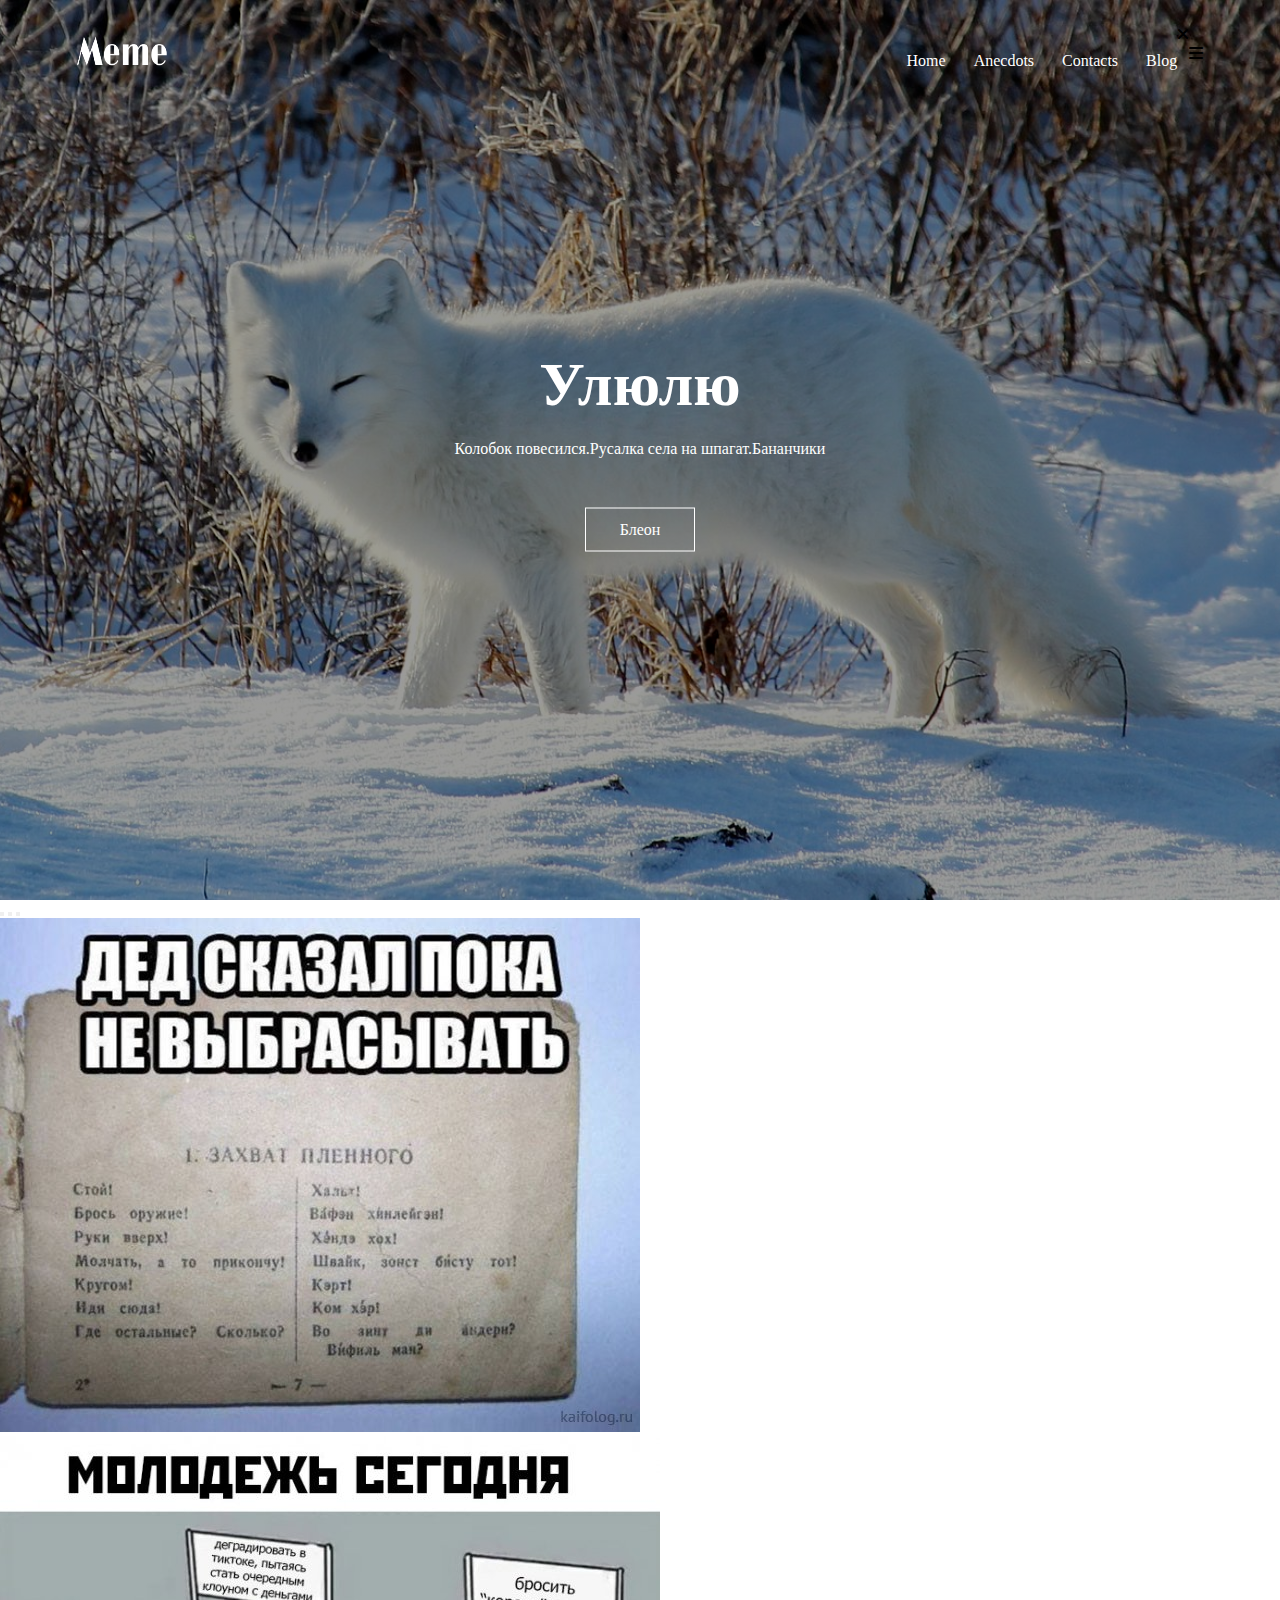
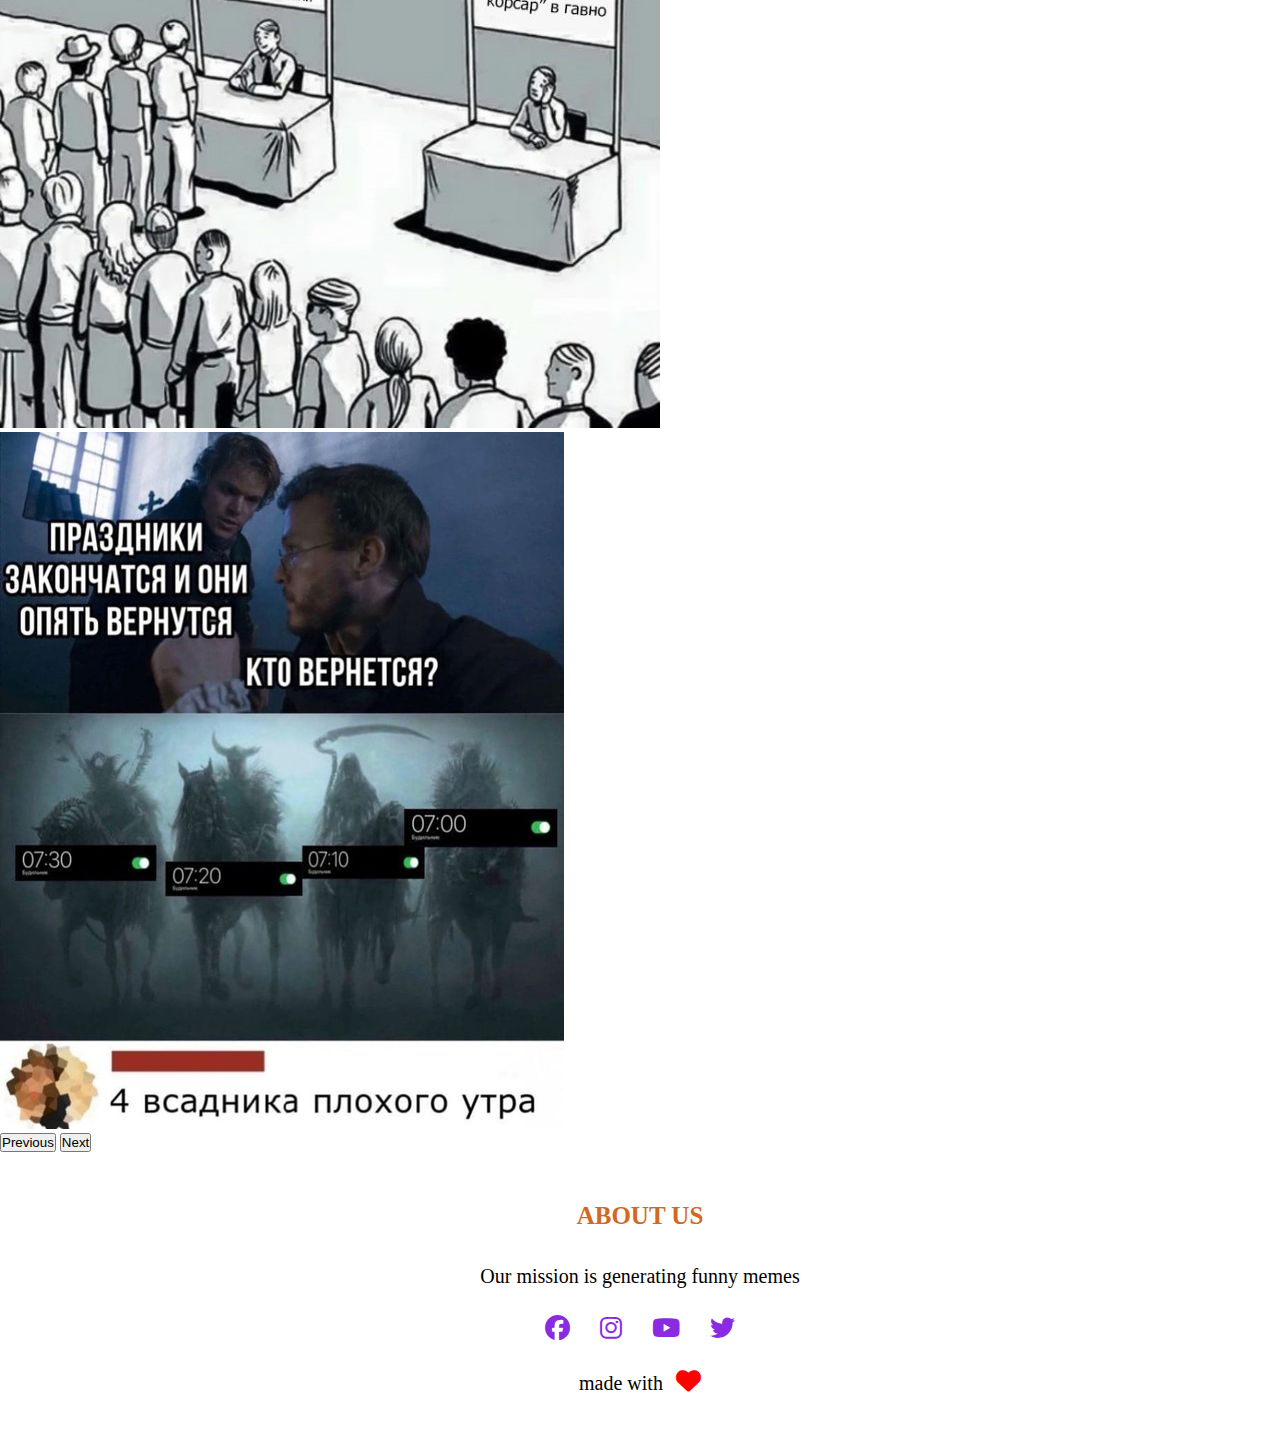
<file: index.html>
<!DOCTYPE html>
<html lang="en">
<head>
    <meta charset="UTF-8">
    <meta name="viewport" content="width=device-width, initial-scale=1.0">
    <title>home</title>
    <link rel="stylesheet" href="style.css">
    <link href="https://cdn.jsdelivr.net/npm/bootstrap@5.3.2/dist/css/bootstrap.min.css" rel="stylesheet" integrity="sha384-T3c6CoIi6uLrA9TneNEoa7RxnatzjcDSCmG1MXxSR1GAsXEV/Dwwykc2MPK8M2HN" crossorigin="anonymous">
    <link rel="stylesheet" href="https://cdnjs.cloudflare.com/ajax/libs/font-awesome/6.2.0/css/all.min.css"> 
</head>
<body>
    <header> 
        <nav>
            <a href="index.html"><img src="./images/Meme (1).png" alt=""></a>
            <div class="nav-links" id="navLinks">
              <i class="fa-solid fa-xmark" onclick="hideMenu()"></i>
            <ul>
                    <li>
                        <a href="index.html">Home</a>
                    </li>
                    <li>
                        <a href="anecdotes.html">Anecdots</a>
                    </li>
                    <li>
                        <a href="contacts.html">Contacts</a>
                    </li>
                    <li>
                        <a href="blog.html">Blog</a>
                    </li>
                </ul>
            </div>
            <i class="fa-solid fa-bars" onclick="showMenu()"></i> 
        </nav>
    </header>
    <main>
        <section class="home">
            <h1>Улюлю</h1>
            <p>Колобок повесился.Русалка села на шпагат.Бананчики</p>
            <a class="btn" href="https://play.google.com/store/apps/details?id=com.ZtepGC.BubbleKvass&hl=ru&gl=US" target="_blank" rel="noopener noreferrer">Блеон</a>
        </section>
        <div id="carouselExampleIndicators" class="carousel slide mx-auto" >
            <div class="carousel-indicators">
              <button type="button" data-bs-target="#carouselExampleIndicators" data-bs-slide-to="0" class="active" aria-current="true" aria-label="Slide 1"></button>
              <button type="button" data-bs-target="#carouselExampleIndicators" data-bs-slide-to="1" aria-label="Slide 2"></button>
              <button type="button" data-bs-target="#carouselExampleIndicators" data-bs-slide-to="2" aria-label="Slide 3"></button>
            </div>
            <div style="width:100%" class="carousel-inner">
              <div class="carousel-item active">
                <img    src="./images/1675414426_003.jpeg" class="d-block w-100" alt="...">
              </div>
              <div class="carousel-item">
                <img   src="./images/1704449549_pressa_tv_mem-01.jpeg" class="d-block w-100" alt="...">
              </div>
              <div class="carousel-item">
                <img   src="./images/17b04f3e3c2b87a16b0d23758d93a400.jpg" class="d-block w-100" alt="...">
              </div>
            </div>
            <button class="carousel-control-prev" type="button" data-bs-target="#carouselExampleIndicators" data-bs-slide="prev">
              <span class="carousel-control-prev-icon" aria-hidden="true"></span>
              <span class="visually-hidden">Previous</span>
            </button>
            <button class="carousel-control-next" type="button" data-bs-target="#carouselExampleIndicators" data-bs-slide="next">
              <span class="carousel-control-next-icon" aria-hidden="true"></span>
              <span class="visually-hidden">Next</span>
            </button>
          </div>
    </main>
    <footer>
      <h4>About us</h4>
      <p>Our mission is generating funny memes</p>
      <div class="icons">
        <i class="fa-brands fa-facebook"></i>
        <i class="fa-brands fa-instagram"></i>
        <i class="fa-brands fa-youtube"></i>
        <i class="fa-brands fa-twitter"></i>
        </div>
      <p>made with <i class="fa-solid fa-heart"></i></p>
    </footer>
    <script>
      var menu = document.getElementById("navLinks");

      function showMenu() {
          menu.style.right = '0';
      }

      function hideMenu() {
          menu.style.right = '-200px'
      }
  </script> 
    <script src="https://cdn.jsdelivr.net/npm/bootstrap@5.3.2/dist/js/bootstrap.bundle.min.js" integrity="sha384-C6RzsynM9kWDrMNeT87bh95OGNyZPhcTNXj1NW7RuBCsyN/o0jlpcV8Qyq46cDfL" crossorigin="anonymous"></script>
</body>
</html>
</file>
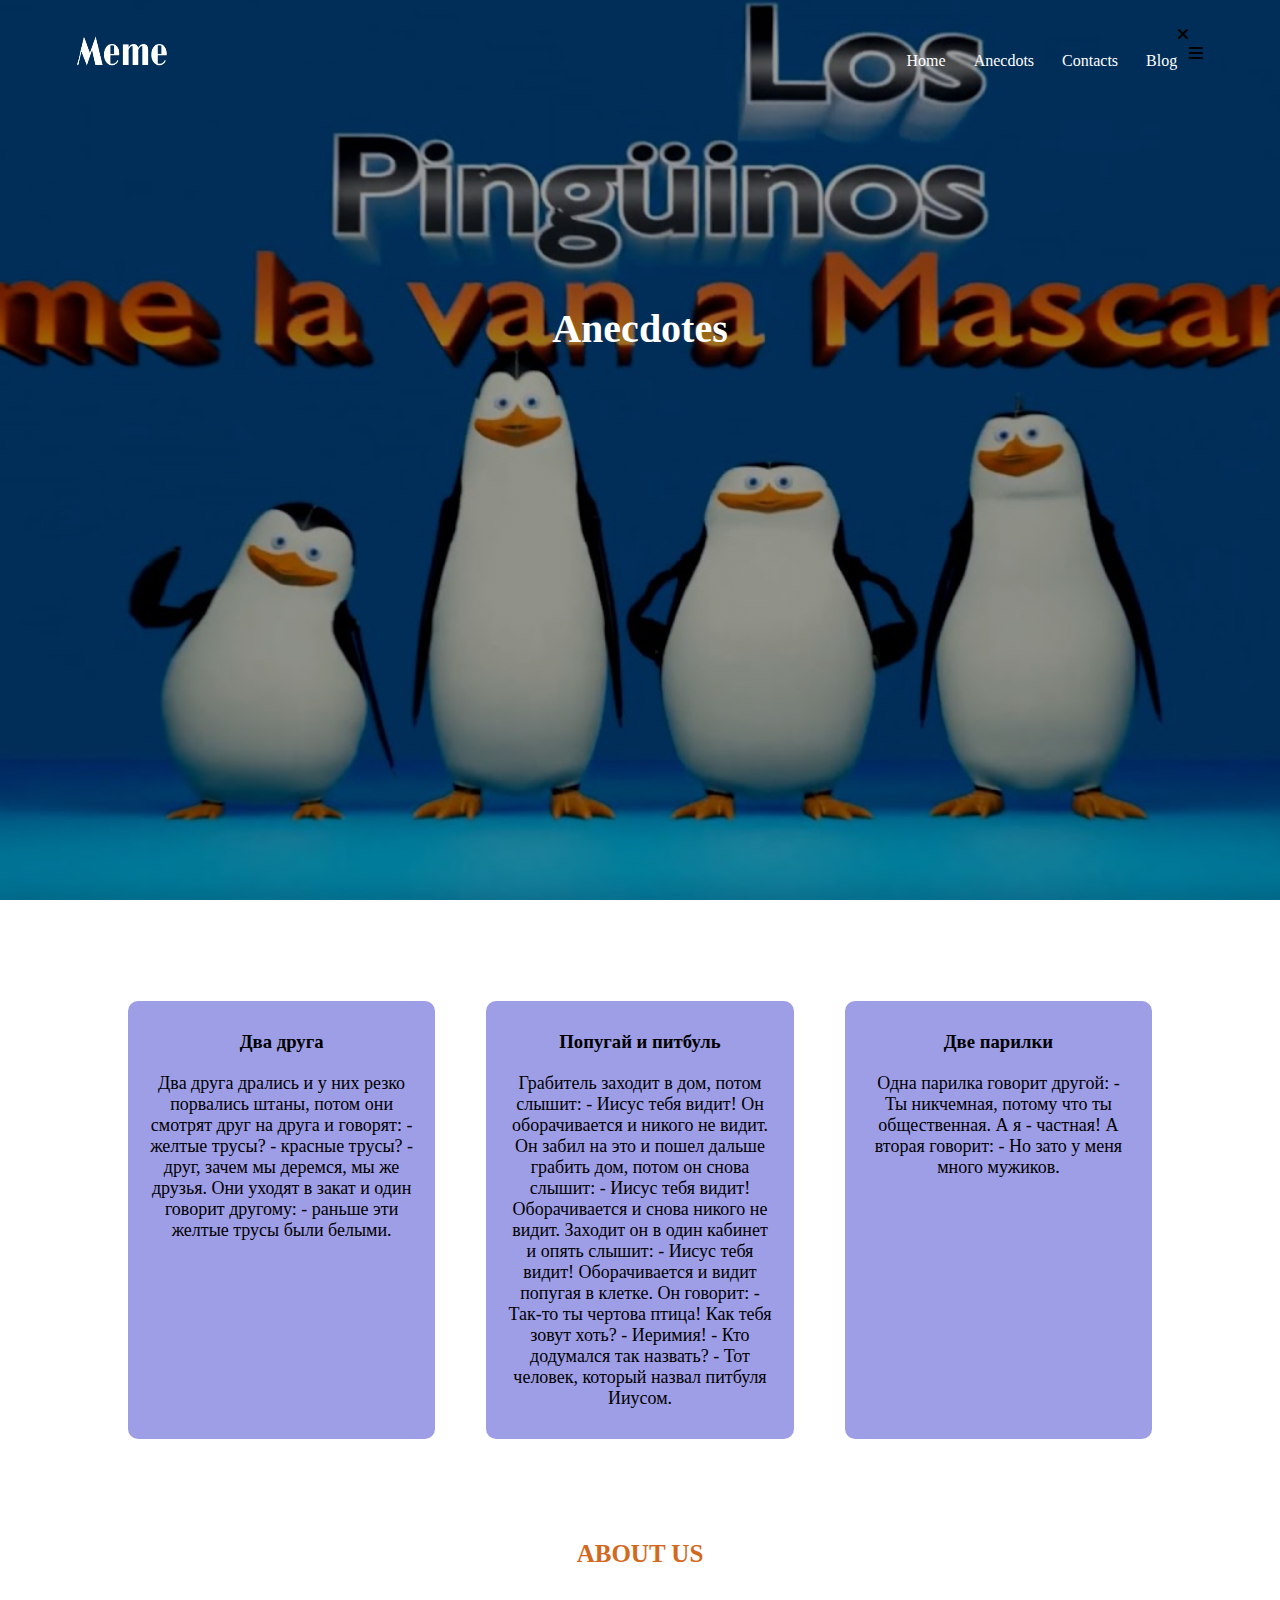
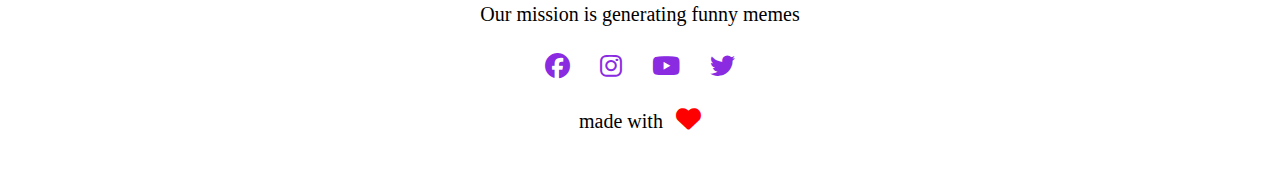
<file: anecdotes.html>
<!DOCTYPE html>
<html lang="en">
<head>
    <meta charset="UTF-8">
    <meta name="viewport" content="width=device-width, initial-scale=1.0">
    <title>Anecdotes</title>
    <link rel="stylesheet" href="style.css">
    <link href="https://cdn.jsdelivr.net/npm/bootstrap@5.3.2/dist/css/bootstrap.min.css" rel="stylesheet" integrity="sha384-T3c6CoIi6uLrA9TneNEoa7RxnatzjcDSCmG1MXxSR1GAsXEV/Dwwykc2MPK8M2HN" crossorigin="anonymous">
    <link rel="stylesheet" href="https://cdnjs.cloudflare.com/ajax/libs/font-awesome/6.2.0/css/all.min.css"> 
</head>
<body>
    <section class="sub-header">
        <nav>
            <a href="index.html"><img src="./images/Meme (1).png" alt=""></a>
            <div class="nav-links" id="navLinks">
              <i class="fa-solid fa-xmark" onclick="hideMenu()"></i>
            <ul>
                    <li>
                        <a href="index.html">Home</a>
                    </li>
                    <li>
                        <a href="anecdotes.html">Anecdots</a>
                    </li>
                    <li>
                        <a href="contacts.html">Contacts</a>
                    </li>
                    <li>
                        <a href="blog.html">Blog</a>
                    </li>
                </ul>
            </div>
            <i class="fa-solid fa-bars" onclick="showMenu()"></i> 
        </nav>
        <h1>Anecdotes</h1>
    </section>
    <main>
        <section class="anecdotes">
        <div class="row">
            <div class=" anecdotes-col">
            <h3>Два друга</h3>
            <p>Два друга дрались и у них резко порвались штаны, потом они смотрят друг на друга и говорят:
                - желтые трусы?
                - красные трусы?
                - друг, зачем мы деремся, мы же друзья.
                Они уходят в закат и один говорит другому:
                - раньше эти желтые трусы были белыми. </p>
            </div>
            <div class="anecdotes-col">
                <h3>Попугай и питбуль</h3>
                <p>Грабитель заходит в дом, потом слышит: 
                    - Иисус тебя видит!
                    Он оборачивается и никого не видит. Он забил на это и пошел дальше грабить дом, потом он снова слышит:
                    - Иисус тебя видит!
                    Оборачивается и снова никого не видит. 
                    Заходит он в один кабинет и опять слышит:
                    - Иисус тебя видит!
                    Оборачивается и видит попугая в клетке. Он говорит:
                    - Так-то ты чертова птица! Как тебя зовут хоть?
                    - Иеримия!
                    - Кто додумался так назвать? 
                    - Тот человек, который назвал питбуля Ииусом. </p>
            </div>
            <div class="anecdotes-col">
                <h3>Две парилки</h3>
                <p>Одна парилка говорит другой:
                    - Ты никчемная, потому что ты общественная. А я - частная!
                    А вторая говорит:
                    - Но зато у меня много мужиков. </p>
            </div>
        </div>
        </section>
    </main>
    <footer>
        <h4>About us</h4>
        <p>Our mission is generating funny memes</p>
        <div class="icons">
          <i class="fa-brands fa-facebook"></i>
          <i class="fa-brands fa-instagram"></i>
          <i class="fa-brands fa-youtube"></i>
          <i class="fa-brands fa-twitter"></i>
          </div>
        <p>made with <i class="fa-solid fa-heart"></i></p>
      </footer>  
      <script>
        var menu = document.getElementById("navLinks");
  
        function showMenu() {
            menu.style.right = '0';
        }
  
        function hideMenu() {
            menu.style.right = '-200px'
        }
    </script> 
</body>
</html>
</file>
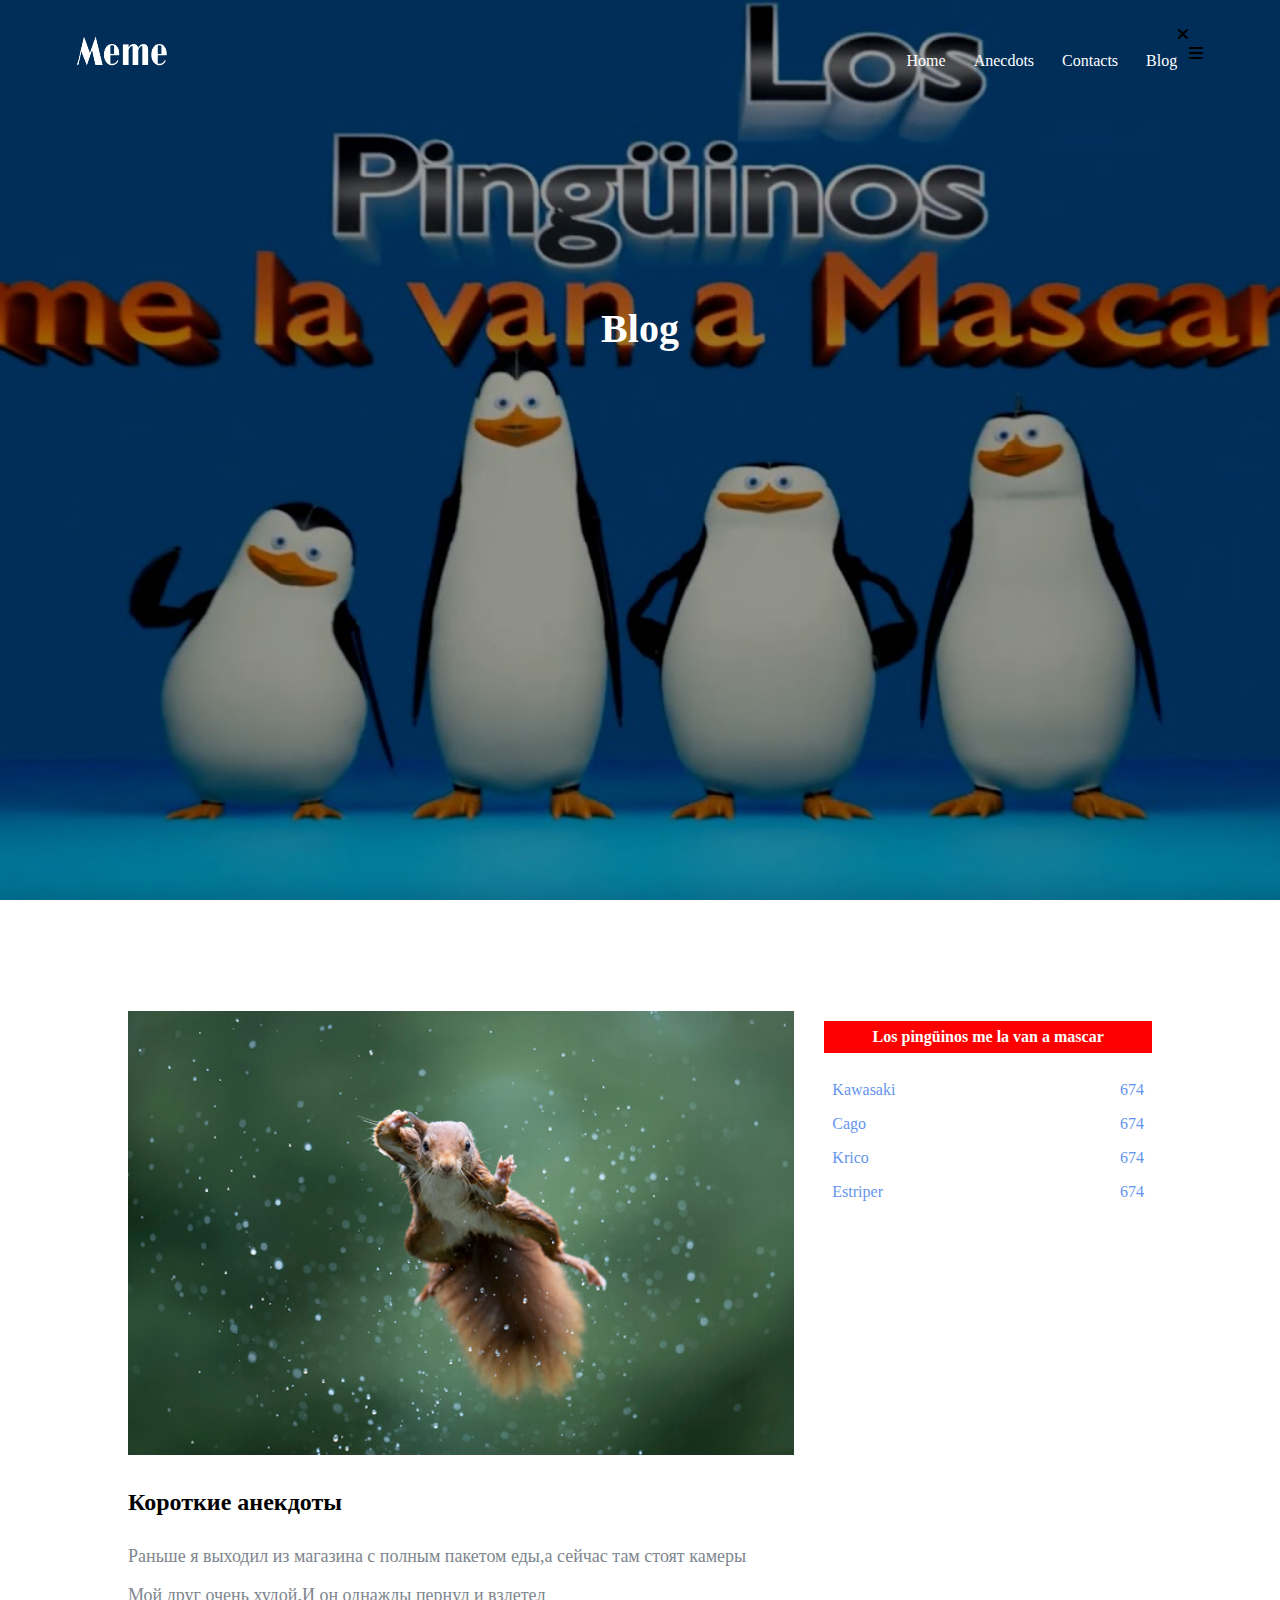
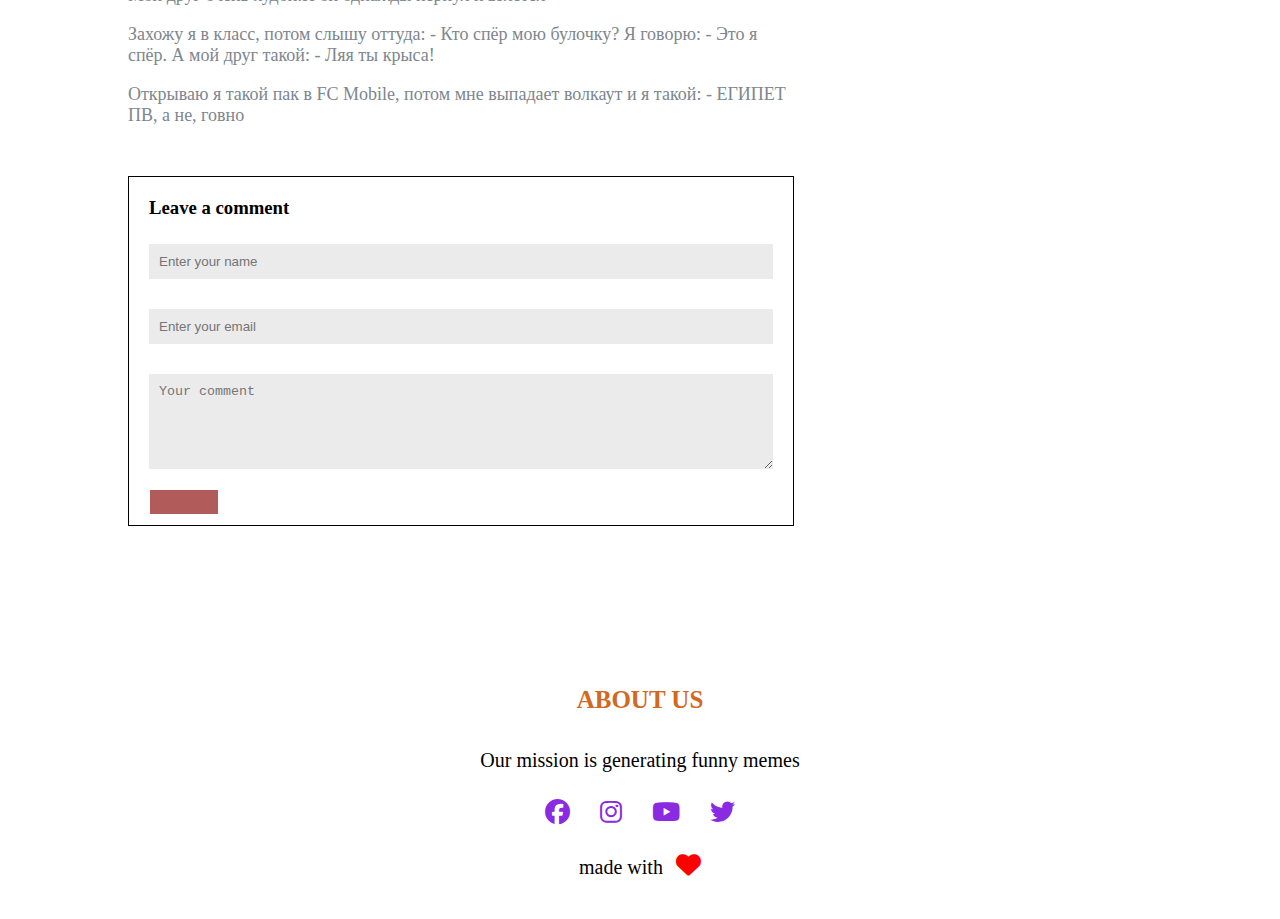
<file: blog.html>
<!DOCTYPE html>
<html lang="en">
<head>
    <meta charset="UTF-8">
    <meta name="viewport" content="width=device-width, initial-scale=1.0">
    <title>Blog</title>
    <link rel="stylesheet" href="style.css">
    <link rel="stylesheet" href="https://cdnjs.cloudflare.com/ajax/libs/font-awesome/6.2.0/css/all.min.css"> 
</head>
<body>
    <section class="sub-header">
        <nav>
            <a href="index.html"><img src="./images/Meme (1).png" alt=""></a>
            <div class="nav-links" id="navLinks">
              <i class="fa-solid fa-xmark" onclick="hideMenu()"></i>
            <ul>
                    <li>
                        <a href="index.html">Home</a>
                    </li>
                    <li>
                        <a href="anecdotes.html">Anecdots</a>
                    </li>
                    <li>
                        <a href="contacts.html">Contacts</a>
                    </li>
                    <li>
                        <a href="blog.html">Blog</a>
                    </li>
                </ul>
            </div>
            <i class="fa-solid fa-bars" onclick="showMenu()"></i> 
        </nav> 
        <h1>Blog</h1>
    </section>
    <main>
        <section class="blog">
            <div class="row">
              <div class="blog-left">
                <img src="./images/upload-01-pic_32ratio_600x400-600x400-65572.jpg" alt="">
                <h2>Короткие анекдоты</h2>
                <p>Раньше я выходил из магазина с полным пакетом еды,а сейчас там стоят камеры</p>
                <br>
                <p>Мой друг очень худой.И он однажды пернул и взлетел</p>
                <br>
                  <p>Захожу я в класс, потом слышу оттуда:
                    - Кто спёр мою булочку?
                    Я говорю:
                    - Это я спёр.
                    А мой друг такой: 
                    - Ляя ты крыса! </p>
                    <br>
                    <p>Открываю я такой пак в FC Mobile, потом мне выпадает волкаут и я такой:
                        - ЕГИПЕТ ПВ, а не, говно </p>
                        <div class="comment-box">
                        <h3>Leave a comment</h3>
                        <form class="comment-form">
                        <input type="text" placeholder="Enter your name">
                        <input type="text" placeholder="Enter your email">
                        <textarea rows="5" placeholder="Your comment"></textarea>
                        <button type="submit" class="btn red-btn"></button>
                    </form>
              </div> 
            </div>
            <div class="blog-right">
            <h3>Los pingüinos me la van a mascar </h3>
            <div>
                <span>Kawasaki</span>
                <span>674</span>
            </div>
            <div>
                <span>Cago</span>
                <span>674</span>
            </div>
            <div>
                <span>Krico</span>
                <span>674</span>
            </div>
            <div>
                <span>Estriper</span>
                <span>674</span>
            </div>
            </div>
        </div> 
        </section>
    </main> 
    <footer>
        <h4>About us</h4>
        <p>Our mission is generating funny memes</p>
        <div class="icons">
          <i class="fa-brands fa-facebook"></i>
          <i class="fa-brands fa-instagram"></i>
          <i class="fa-brands fa-youtube"></i>
          <i class="fa-brands fa-twitter"></i>
          </div>
        <p>made with <i class="fa-solid fa-heart"></i></p>
      </footer> 
      <script>
        var menu = document.getElementById("navLinks");
  
        function showMenu() {
            menu.style.right = '0';
        }
  
        function hideMenu() {
            menu.style.right = '-200px'
        }
    </script>   
</body>
</html>
</file>
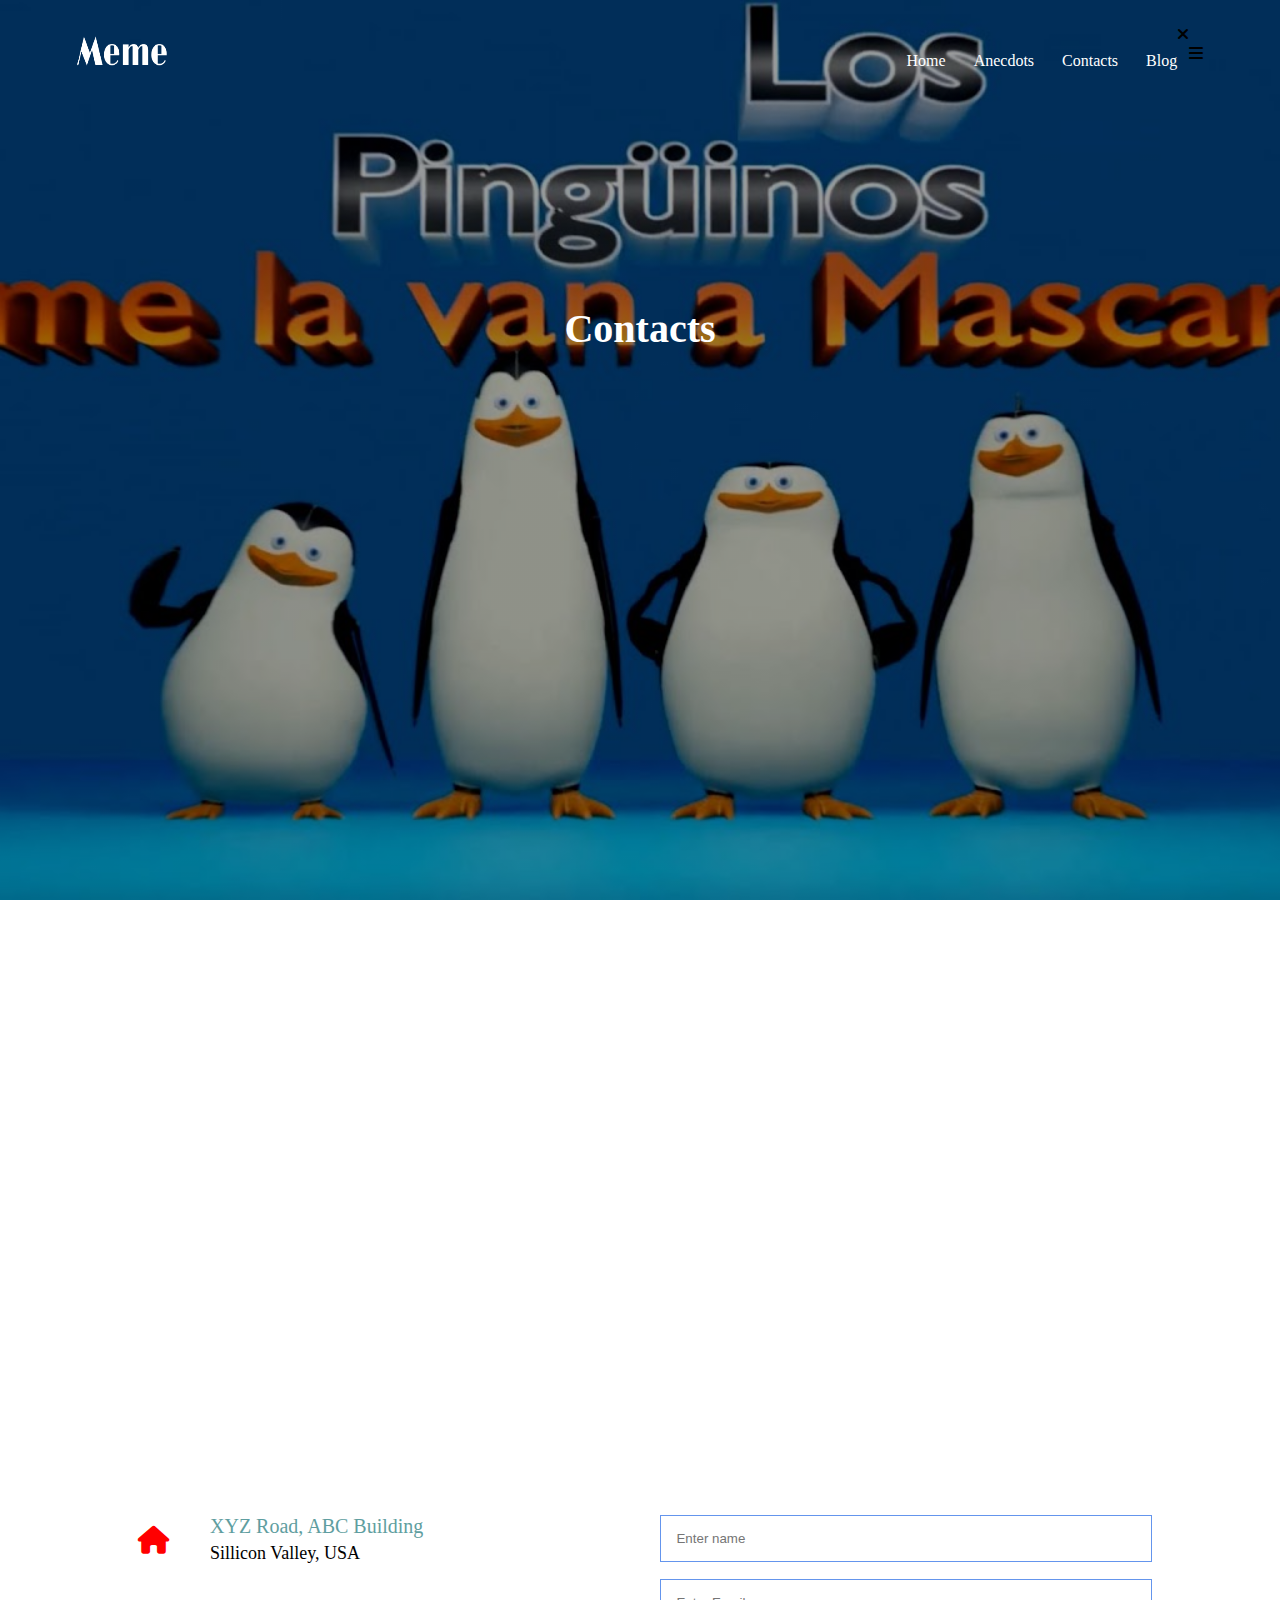
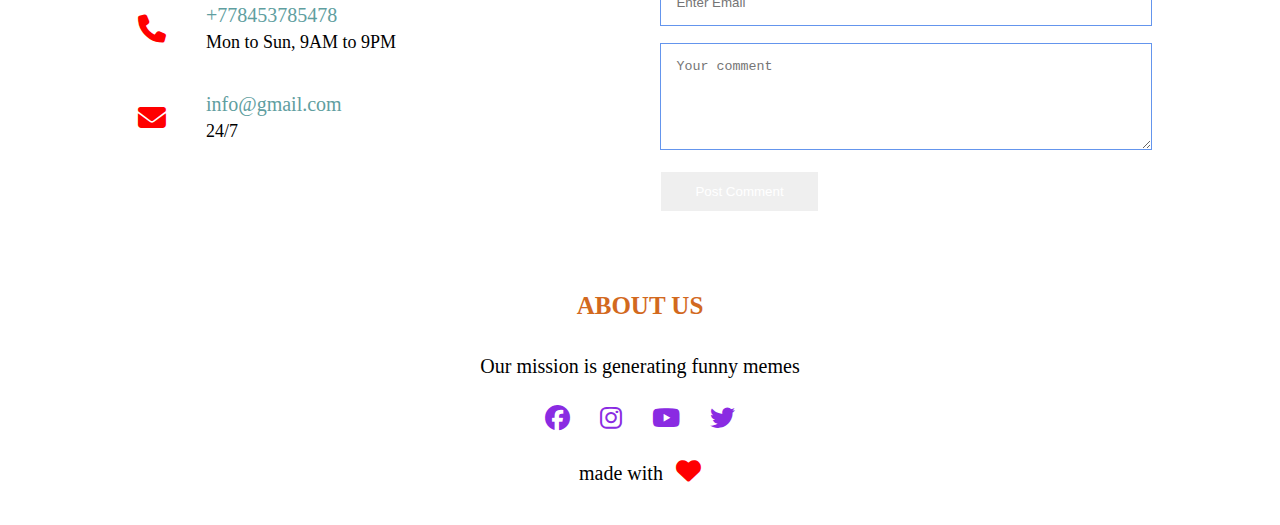
<file: contacts.html>
<!DOCTYPE html>
<html lang="en">
<head>
    <meta charset="UTF-8">
    <meta name="viewport" content="width=device-width, initial-scale=1.0">
    <title>Contacts</title>
    <link rel="stylesheet" href="style.css">
    <link rel="stylesheet" href="
https://cdnjs.cloudflare.com/ajax/libs/font-awesome/6.2.0/css/all.min.css
"> 
</head>
<body>
    <section class="sub-header">
        <nav>
            <a href="index.html"><img src="./images/Meme (1).png" alt=""></a>
            <div class="nav-links" id="navLinks">
              <i class="fa-solid fa-xmark" onclick="hideMenu()"></i>
            <ul>
                    <li>
                        <a href="index.html">Home</a>
                    </li>
                    <li>
                        <a href="anecdotes.html">Anecdots</a>
                    </li>
                    <li>
                        <a href="contacts.html">Contacts</a>
                    </li>
                    <li>
                        <a href="blog.html">Blog</a>
                    </li>
                </ul>
            </div>
            <i class="fa-solid fa-bars" onclick="showMenu()"></i> 
        </nav>
        <h1>Contacts</h1>
    </section>
       <main>
        <section class="location">
            <iframe src="https://yandex.ru/map-widget/v1/?um=constructor%3A8aceb111b8014a11eb3ab95a96da25ad4769c87b7841df61ba82f44b7441edfc&amp;source=constructor" width="500" height="400" frameborder="0"></iframe>
        </section>
        <section class="contact-us">
            <div class="row">
            <div class="contact-col">
             <div>
                <i class="fa-solid fa-house"></i>
                <span>
                    <h5>XYZ Road, ABC Building </h5>
                    <p>Sillicon Valley, USA </p>
                </span>
             </div>
             <div>
                <i class="fa-solid fa-phone"></i>
                <span>
                    <h5>+778453785478</h5>
                    <p>Mon to Sun, 9AM to 9PM </p>
                </span>
             </div>
             <div>
                <i class="fa-solid fa-envelope"></i>
                <span>
                    <h5>info@gmail.com</h5>
                    <p>24/7 </p>
                </span>
             </div>
            </div>
            <div class=" contact-col">
            <form>
                <input type="text" placeholder="Enter name">
                <input type="text" placeholder="Enter Email">
                <textarea rows="5" placeholder="Your comment"></textarea>
                <button type="submit" class="btn red-btn">Post Comment</button>
            </form>
            </div>
            </div>
        </section>
       </main>
    <footer>
        <h4>About us</h4>
        <p>Our mission is generating funny memes</p>
        <div class="icons">
          <i class="fa-brands fa-facebook"></i>
          <i class="fa-brands fa-instagram"></i>
          <i class="fa-brands fa-youtube"></i>
          <i class="fa-brands fa-twitter"></i>
          </div>
        <p>made with <i class="fa-solid fa-heart"></i></p>
      </footer>
      <script>
      var menu = document.getElementById("navLinks");

      function showMenu() {
          menu.style.right = '0';
      }

      function hideMenu() {
          menu.style.right = '-200px'
      }
  </script>    
</body>
</html>
</file>
<file: style.css>
*{
    margin: 0;
    padding: 0;
}
header{
    min-height: 100vh;
    width: 100%;
    background-image: linear-gradient(rgba(0, 0, 0, 0.392),rgba(0, 0, 0, 0.392)),
    url("./images/Arctic_fox_\(6375719339\).jpg");
    background-position: center;
    background-size: cover;
    position: relative;
}
nav{
    display: flex;
    justify-content: space-between;
    align-items: center;
    padding: 2% 6%;
}
nav img{
    width: 90px;
    height: 30px;
}
.nav-links{
    flex: 1;
    text-align: right;
}
.nav-links ul li{
    list-style: none;
    display: inline-block;
    padding: 8px 12px;
    position: relative;
}
.nav-links ul li a{
      font-size: 16px;
      color: white;
      text-decoration: none;
}
.nav-links ul li::after{
    content: "";
    width: 0%;
    height: 2px;
    background-color: rgb(242, 0, 0);
    display: block;
    margin: auto;
    transition: 0.5s;
}
.nav-links ul li:hover::after{
    width: 100%;
}
.home{
    width: 90%;
    color: white;
    position: absolute;
    top: 50%;
    left: 50%;
    transform: translate(-50%, -50%);
    text-align: center;
}
.home h1{
    font-size: 62px;
    color: rgb(255, 255, 255);
}
.home p{
    font-size: 16px;
    margin: 10px 0 40px;
}
.btn{
    display: inline-block;
    text-decoration: none;
    color: white;
    border: 1px solid white;
    padding: 12px 34px;
    position: relative;
    cursor: pointer;
}
.btn:hover{
    border: 1px solid rgb(206, 40, 40);
    background-color: rgb(206, 40, 40);
    transition: 1s;
}
footer{
    text-align: center;
    width: 100%;
    padding: 30px 0;
}
footer h4{
    margin-bottom: 25px;
    margin-top: 20px;
    font-weight: 600;
    font-size: 25px;
    text-transform: uppercase;
    color: chocolate;
} 
.icons i{
    color: blueviolet;
    margin: 0 13px;
    cursor: pointer;
    padding: 18px 0;
    font-size: 25px;
}
footer p{
    font-size: 20px;
}
.fa-heart{
    color: red;
    font-size: 25px;
    margin-left: 8px;
}
.anecdotes{
    width: 80%;
    text-align: center;
    margin: auto;
    padding-top: 50px;
}
h1{
    font-size: 42px;
    font-weight: 600;
    color: aqua;
}
p{
    font-size: 18px;
    font-weight: 300;
    padding: 10px;
}
.row{
    display: flex;
    margin-top: 5%;
    justify-content: space-between;
}
.anecdotes-col{
    background-color: rgb(158, 158, 231);
    border-radius: 10px;
    margin-bottom: 5%;
    padding: 20px 12px;
    box-sizing: border-box;
    flex-basis: 30%;
}
h3{
    text-align: center;
    font-weight: 600;
    margin: 10px 0;
}
.anecdotes-col:hover{
    box-shadow: 0 0 40px 0;
    color: aqua;
}
.sub-header{
    min-height: 100vh;
    width: 100%;
    background-image: linear-gradient(rgba(0, 0, 0, 0.392),rgba(0, 0, 0, 0.392)),
    url("./images/maxresdefault.jpg");
    background-position: center;
    background-size: cover;
    position: relative;
}
.sub-header h1{
    color: white;
    text-align: center;
    margin-top: 200px;
    font-size: 40px;
}
.blog{
    width: 80%;
    margin: auto;
    padding: 60px 0;
}
.blog-left{
    flex-basis: 65%;
}
.blog-left img{
    width: 100%;
}
.blog-left h2{
    color: #000;
    font-weight: 600;
    margin: 30px 0;
}
.blog-left p{
    padding: 0;
    color: rgb(126, 134, 142);
}
.comment-box{
    border: 1px solid;
    margin: 50px 0;
    padding: 10px 20px;
}
.comment-box h3{
    text-align: left;
}
.comment-box input, .comment-box textarea{
    width: 100%;
    padding: 10px;
    margin: 15px 0;
    border: none;
    background: rgb(235, 235, 235);
    box-sizing: border-box;
    outline: none;
}
.comment-form .red-btn{
    background-color: rgb(178, 91, 91);
    color: aliceblue;
} 
.blog-right{
    flex-basis: 32%;
}
.blog-right h3{
    background: red;
    color: #ffffff;
    padding: 7px 0;
    font-size: 16px;
    margin-bottom: 20px;
}
.blog-right div{
    display: flex;
    justify-content: space-between;
    color: cornflowerblue;
    padding: 8px;
}
.blog-right div:hover{
    background: rgb(255, 236, 29);
    transition: 1s;
}
.contact-us{
    width: 80%;
    margin: auto;
}
.contact-col{
    flex-basis: 48%;
    margin-bottom: 30px;
}
.contact-col div{
    margin-bottom: 40px;
    display: flex;
    align-items: center;
}
.contact-col div .fa-solid{
    font-size: 28px;
    color: red;
    margin: 10px;
    margin-right: 40px;
}
.contact-col div p{
    padding: 0;
}
.contact-col div h5{
    font-size: 20px;
    color: cadetblue;
    margin-bottom: 5px;
    font-weight: 400;
}
.contact-col input, .contact-col textarea{
    width: 100%;
    padding: 15px;
    margin-bottom: 17px;
    border: 1px solid cornflowerblue;
    box-sizing: border-box;
    outline: none;
}
.location{
    width: 80%;
    margin: auto;
    padding: 80px 0;
}
.location iframe{
    width: 100%;
}
.carousel-container {
    display: flex;
    justify-content: center;
    align-items: center;
    height: 100vh; /* Высота карусели на весь экран */
  }

  .carousel {
    max-width: 650px; /* Установите желаемую максимальную ширину карусели */
    width: 100%;
  } 
@media(max-width:700px){
   .nav-links ul li{
    display: block;
   }
   .nav-links{
    position: fixed;
    background: red;
    height: 100vh;
    top: 0;
    right: -200px;
    text-align: left;
    z-index: 2;
    transition: 1s;
   }
   nav .fa-bars, nav .fa-xmark{
    display: block;
    color: white;
    margin: 10px;
    font-size: 22px;
    cursor: pointer;
   }
   .nav-links ul{
    padding: 30px;
   }
   .row{
    flex-direction: column;
   }

}
</file>
